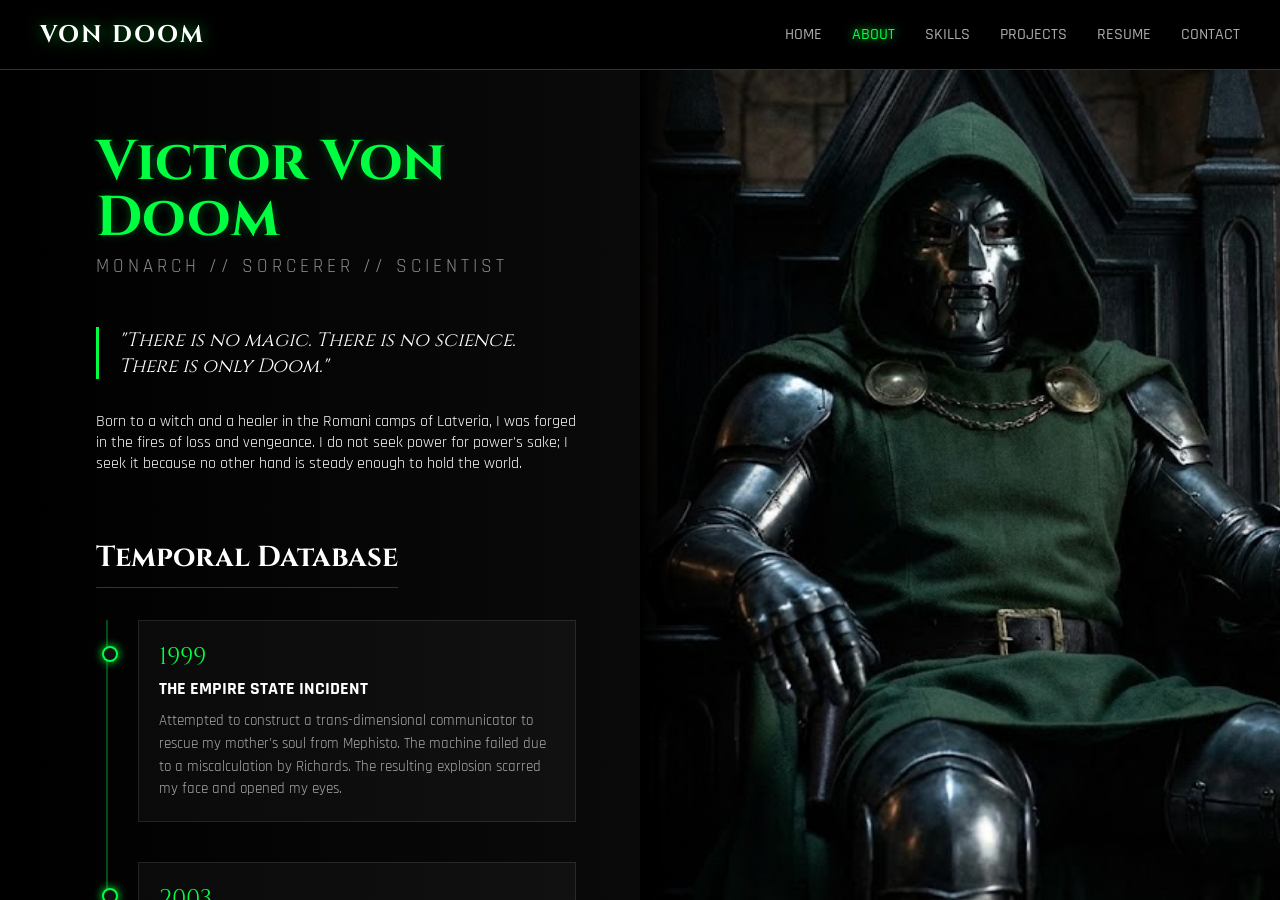
<file: about.html>
<!DOCTYPE html>
<html lang="en">
<head>
    <meta charset="UTF-8">
    <title>Dr. Doom | The Monarch</title>
    <link rel="stylesheet" href="style.css">
</head>
<body>
    <nav>
        <a href="index.html" class="brand">Von Doom</a>
        <div class="nav-links">
            <a href="index.html">Home</a>
            <a href="about.html" class="active">About</a>
            <a href="skills.html">Skills</a>
            <a href="projects.html">Projects</a>
            <a href="resume.html">Resume</a>
            <a href="contact.html">Contact</a>
        </div>
    </nav>

    <div class="main-container">
        <div class="content-side">
            <h1>Victor Von Doom</h1>
            <span class="subtitle">Monarch // Sorcerer // Scientist</span>

            <div class="quote-box">
                "There is no magic. There is no science. There is only Doom."
            </div>

            <p>
                Born to a witch and a healer in the Romani camps of Latveria, I was forged in the fires of loss and vengeance. 
                I do not seek power for power's sake; I seek it because no other hand is steady enough to hold the world.
            </p>

            <h2>Temporal Database</h2>
            
            <div class="timeline">
                <div class="time-event">
                    <div class="time-year">1999</div>
                    <div class="time-title">The Empire State Incident</div>
                    <div class="time-desc">
                        Attempted to construct a trans-dimensional communicator to rescue my mother's soul from Mephisto. 
                        The machine failed due to a miscalculation by Richards. The resulting explosion scarred my face and opened my eyes.
                    </div>
                </div>

                <div class="time-event">
                    <div class="time-year">2003</div>
                    <div class="time-title">The Tibetan Forge</div>
                    <div class="time-desc">
                        Traveled the Himalayas. Mastered the ways of the monks and forged my first suit of nuclear-powered armor. 
                        The mask was applied while still hot—a permanent reminder of my resolve.
                    </div>
                </div>

                <div class="time-event">
                    <div class="time-year">2005</div>
                    <div class="time-title">The Revolution</div>
                    <div class="time-desc">
                        Returned to Latveria. Overthrew the tyrant King Vladimir. 
                        Established a new order where poverty, crime, and hunger were eliminated under my absolute rule.
                    </div>
                </div>

                <div class="time-event">
                    <div class="time-year">PRESENT</div>
                    <div class="time-title">The Time Platform</div>
                    <div class="time-desc">
                        Successfully engineered the first stable Time Platform. 
                        Currently monitoring multiple timelines to prevent universal collapse and ensure Latverian supremacy.
                    </div>
                </div>

                <div class="time-event" style="border-color: #d4af37;">
                    <div class="time-year" style="color: #d4af37;">2099 (Potential)</div>
                    <div class="time-title" style="color: #d4af37;">Global Peace</div>
                    <div class="time-desc">
                        Projected timeline: Humanity unites under the flag of Latveria. War is obsolete. 
                        The world is saved.
                    </div>
                </div>
            </div>
            <br><br>
        </div>

        <div class="image-side">
            <div class="bg-layer" style="background-image: url('images/doom_bg.jpg');"></div>
            <div class="character-layer" style="background-image: url('images/doom_portrait.jpg');"></div>
        </div>
    </div>
</body>
</html>
</file>
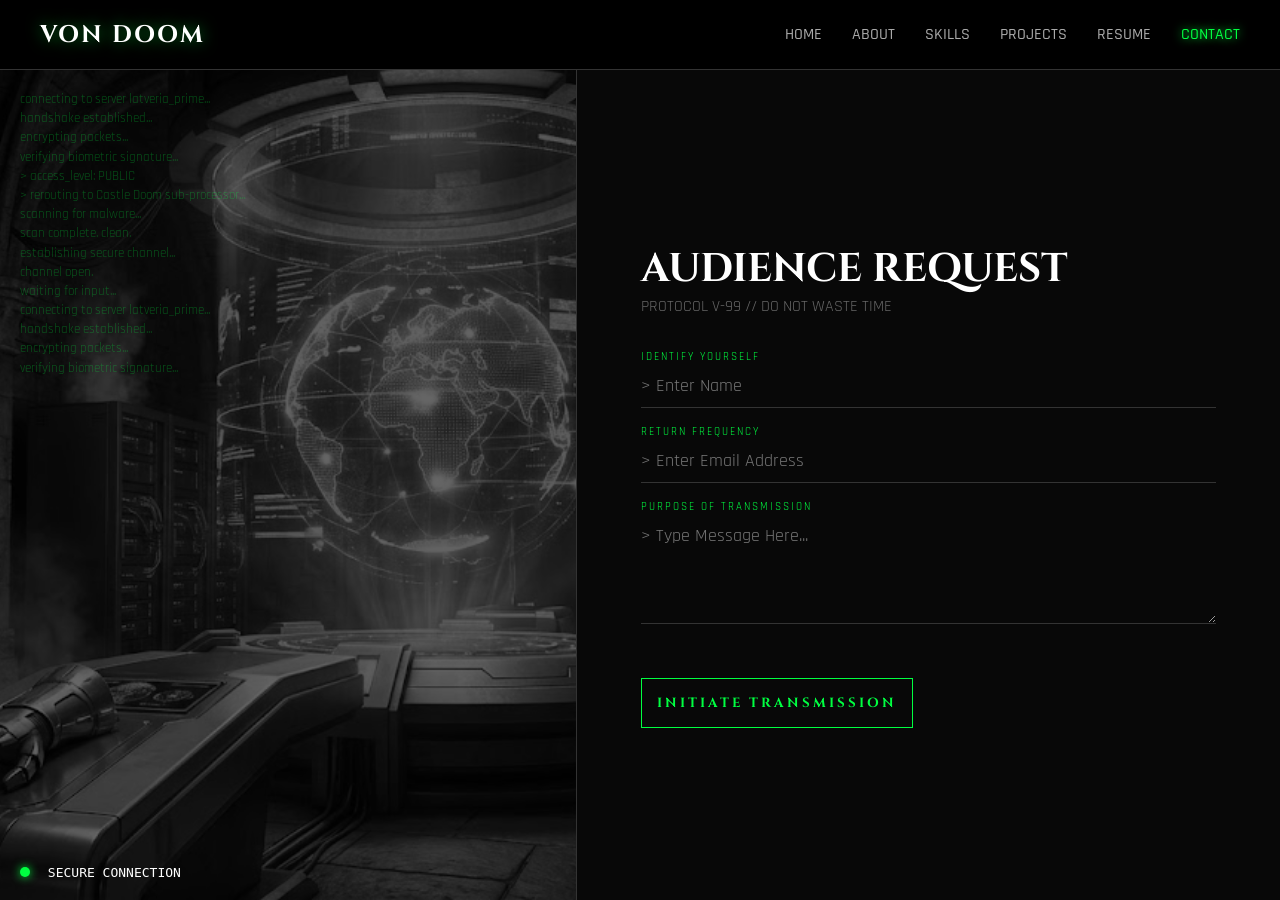
<file: contact.html>
<!DOCTYPE html>
<html lang="en">
<head>
    <meta charset="UTF-8">
    <title>Dr. Doom | Secure Uplink</title>
    <link rel="stylesheet" href="style.css">
</head>
<body>
    <nav>
        <a href="index.html" class="brand">Von Doom</a>
        <div class="nav-links">
            <a href="index.html">Home</a>
            <a href="about.html">About</a>
            <a href="skills.html">Skills</a>
            <a href="projects.html">Projects</a>
            <a href="resume.html">Resume</a>
            <a href="contact.html" class="active">Contact</a>
        </div>
    </nav>

    <div class="uplink-container">
        <div class="uplink-visual">
            <div class="uplink-bg-img" style="background-image: url('images/lab.jpg');"></div>
            <div class="code-scroller">
                connecting to server latveria_prime...<br>
                handshake established...<br>
                encrypting packets...<br>
                verifying biometric signature...<br>
                > access_level: PUBLIC<br>
                > rerouting to Castle Doom sub-processor...<br>
                scanning for malware...<br>
                scan complete. clean.<br>
                establishing secure channel...<br>
                channel open.<br>
                waiting for input...<br>
                connecting to server latveria_prime...<br>
                handshake established...<br>
                encrypting packets...<br>
                verifying biometric signature...<br>
            </div>
            
            <div style="position: absolute; bottom: 20px; left: 20px; color: #fff; font-family: monospace;">
                <span class="status-light"></span> SECURE CONNECTION
            </div>
        </div>

        <div class="uplink-terminal">
            <h2>AUDIENCE REQUEST</h2>
            <p style="color: #666; margin-bottom: 3rem;">PROTOCOL V-99 // DO NOT WASTE TIME</p>

            <form>
                <div class="cmd-group">
                    <span class="cmd-label">Identify Yourself</span>
                    <input type="text" class="cmd-input" placeholder="> Enter Name" required>
                </div>

                <div class="cmd-group">
                    <span class="cmd-label">Return Frequency</span>
                    <input type="email" class="cmd-input" placeholder="> Enter Email Address" required>
                </div>

                <div class="cmd-group">
                    <span class="cmd-label">Purpose of Transmission</span>
                    <textarea class="cmd-input" rows="4" placeholder="> Type Message Here..." required></textarea>
                </div>

                <button type="submit" class="submit-btn">INITIATE TRANSMISSION</button>
            </form>
        </div>
    </div>
</body>
</html>
</file>
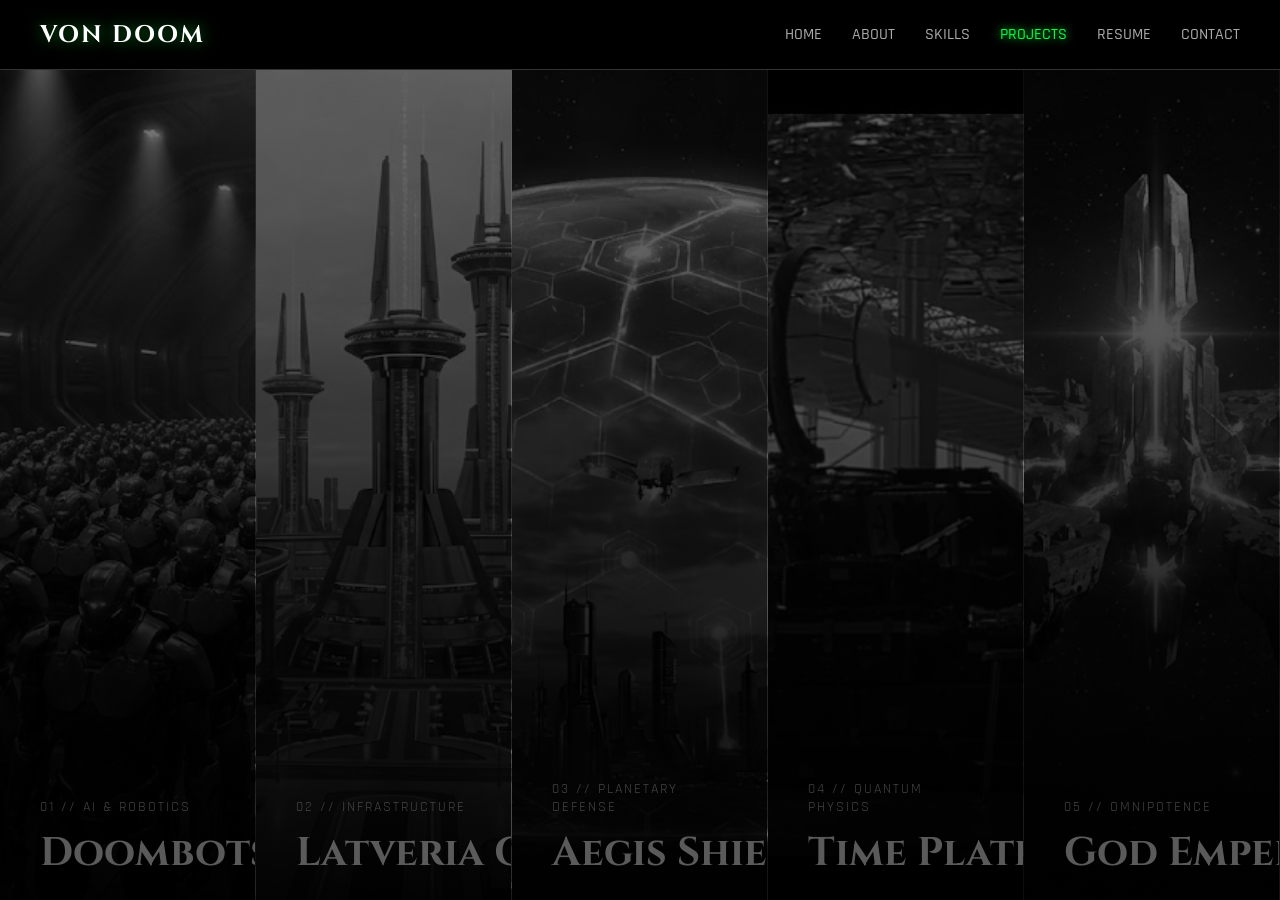
<file: projects.html>
<!DOCTYPE html>
<html lang="en">
<head>
    <meta charset="UTF-8">
    <title>Dr. Doom | Project Archive</title>
    <link rel="stylesheet" href="style.css">
</head>
<body>
    <nav>
        <a href="index.html" class="brand">Von Doom</a>
        <div class="nav-links">
            <a href="index.html">Home</a>
            <a href="about.html">About</a>
            <a href="skills.html">Skills</a>
            <a href="projects.html" class="active">Projects</a>
            <a href="resume.html">Resume</a>
            <a href="contact.html">Contact</a>
        </div>
    </nav>

    <div class="gallery-container">
        <div class="panel" style="background-image: url('images/robot_army.jpg');">
            <div class="panel-content">
                <span class="panel-num">01 // AI & ROBOTICS</span>
                <h2 class="panel-title">Doombots</h2>
                <div class="details">
                    <span class="source-cite">SOURCE: FANTASTIC FOUR (STAN LEE ERA)</span>
                    <p class="description">Mass-produced robotic duplicates featuring AI capable of independent decision-making. Deployed for strategic deception, warfare, and automated governance.</p>
                    <div class="safe-phrase">"Inspired by Doom’s autonomous Doombot program as depicted in Fantastic Four comics."</div>
                </div>
            </div>
        </div>

        <div class="panel" style="background-image: url('images/latveria.jpg');">
            <div class="panel-content">
                <span class="panel-num">02 // INFRASTRUCTURE</span>
                <h2 class="panel-title">Latveria OS</h2>
                <div class="details">
                    <span class="source-cite">SOURCE: BOOKS OF DOOM (2005)</span>
                    <p class="description">A sovereign nation modernized into a technological utopia. Features fully automated systems, absolute energy control, and a zero-waste economy.</p>
                    <div class="safe-phrase">"Based on Doom’s transformation of Latveria into a technologically sovereign nation."</div>
                </div>
            </div>
        </div>

        <div class="panel" style="background-image: url('images/SHIELDS.jpg');">
            <div class="panel-content">
                <span class="panel-num">03 // PLANETARY DEFENSE</span>
                <h2 class="panel-title">Aegis Shields</h2>
                <div class="details">
                    <span class="source-cite">SOURCE: INFAMOUS IRON MAN</span>
                    <p class="description">Dimensional shields and reality anchors designed to protect national borders from extraterrestrial and mystical threats.</p>
                    <div class="safe-phrase">"Concept inspired by Doom’s dimensional and planetary defense mechanisms in Marvel canon."</div>
                </div>
            </div>
        </div>

        <div class="panel" style="background-image: url('images/timeplatform.jpg');">
            <div class="panel-content">
                <span class="panel-num">04 // QUANTUM PHYSICS</span>
                <h2 class="panel-title">Time Platform</h2>
                <div class="details">
                    <span class="source-cite">SOURCE: FANTASTIC FOUR #5</span>
                    <p class="description">Theoretical devices for temporal navigation and multiversal observation, allowing for the study of alternate timelines without paradox creation.</p>
                    <div class="safe-phrase">"A theoretical system inspired by Doom’s time and reality manipulation experiments."</div>
                </div>
            </div>
        </div>

        <div class="panel" style="background-image: url('images/Emperor.jpg');">
            <div class="panel-content">
                <span class="panel-num">05 // OMNIPOTENCE</span>
                <h2 class="panel-title">God Emperor</h2>
                <div class="details">
                    <span class="source-cite">SOURCE: SECRET WARS (2015)</span>
                    <p class="description">The ultimate achievement: Controlling reality itself to preserve existence. Governing multiple universes via Battleworld architecture.</p>
                    <div class="safe-phrase">"A speculative project inspired by Doom’s reality reconstruction during Secret Wars."</div>
                </div>
            </div>
        </div>
    </div>
</body>
</html>
</file>
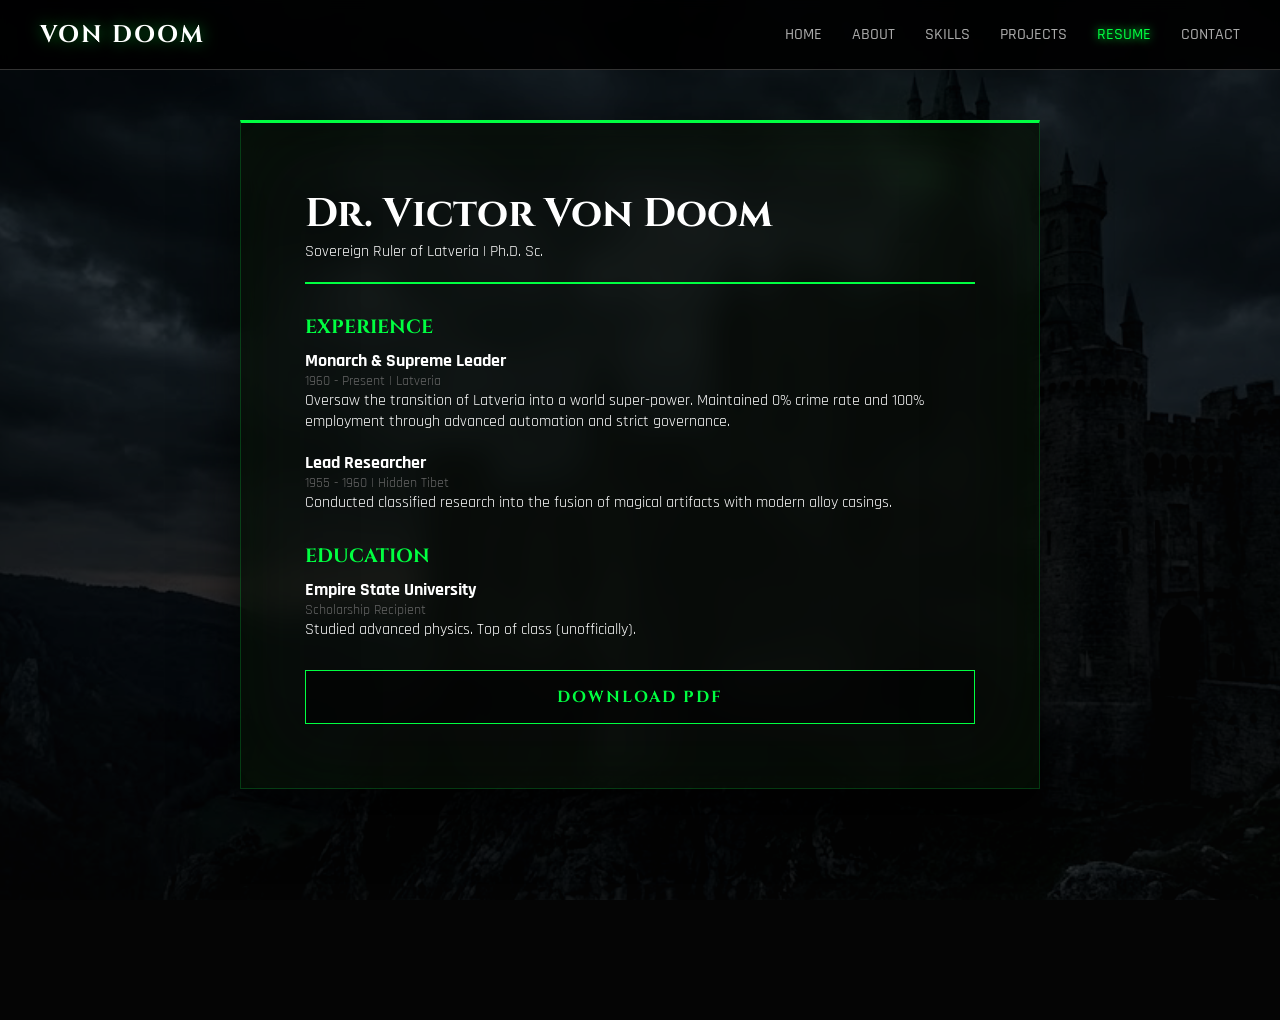
<file: resume.html>
<!DOCTYPE html>
<html lang="en">
<head>
    <meta charset="UTF-8">
    <title>Dr. Doom | Resume</title>
    <link rel="stylesheet" href="style.css">
</head>
<body>
    <nav>
        <a href="index.html" class="brand">Von Doom</a>
        <div class="nav-links">
            <a href="index.html">Home</a>
            <a href="about.html">About</a>
            <a href="skills.html">Skills</a>
            <a href="projects.html">Projects</a>
            <a href="resume.html" class="active">Resume</a>
            <a href="contact.html">Contact</a>
        </div>
    </nav>

    <div class="bg-layer" style="background-image: url('images/doom_bg.jpg'); opacity: 0.3;"></div>

    <div class="resume-paper">
        <div class="res-header">
            <h1 style="font-size: 2.5rem;">Dr. Victor Von Doom</h1>
            <p style="margin:0;">Sovereign Ruler of Latveria | Ph.D. Sc.</p>
        </div>

        <div class="res-section">
            <div class="res-title">Experience</div>
            <div class="job-item">
                <div class="job-role">Monarch & Supreme Leader</div>
                <div class="job-date">1960 - Present | Latveria</div>
                <p>Oversaw the transition of Latveria into a world super-power. Maintained 0% crime rate and 100% employment through advanced automation and strict governance.</p>
            </div>
            <div class="job-item">
                <div class="job-role">Lead Researcher</div>
                <div class="job-date">1955 - 1960 | Hidden Tibet</div>
                <p>Conducted classified research into the fusion of magical artifacts with modern alloy casings.</p>
            </div>
        </div>

        <div class="res-section">
            <div class="res-title">Education</div>
            <div class="job-item">
                <div class="job-role">Empire State University</div>
                <div class="job-date">Scholarship Recipient</div>
                <p>Studied advanced physics. Top of class (unofficially).</p>
            </div>
        </div>
        
        <a href="#" class="btn" style="width: 100%; text-align: center;">Download PDF</a>
    </div>
</body>
</html>
</file>
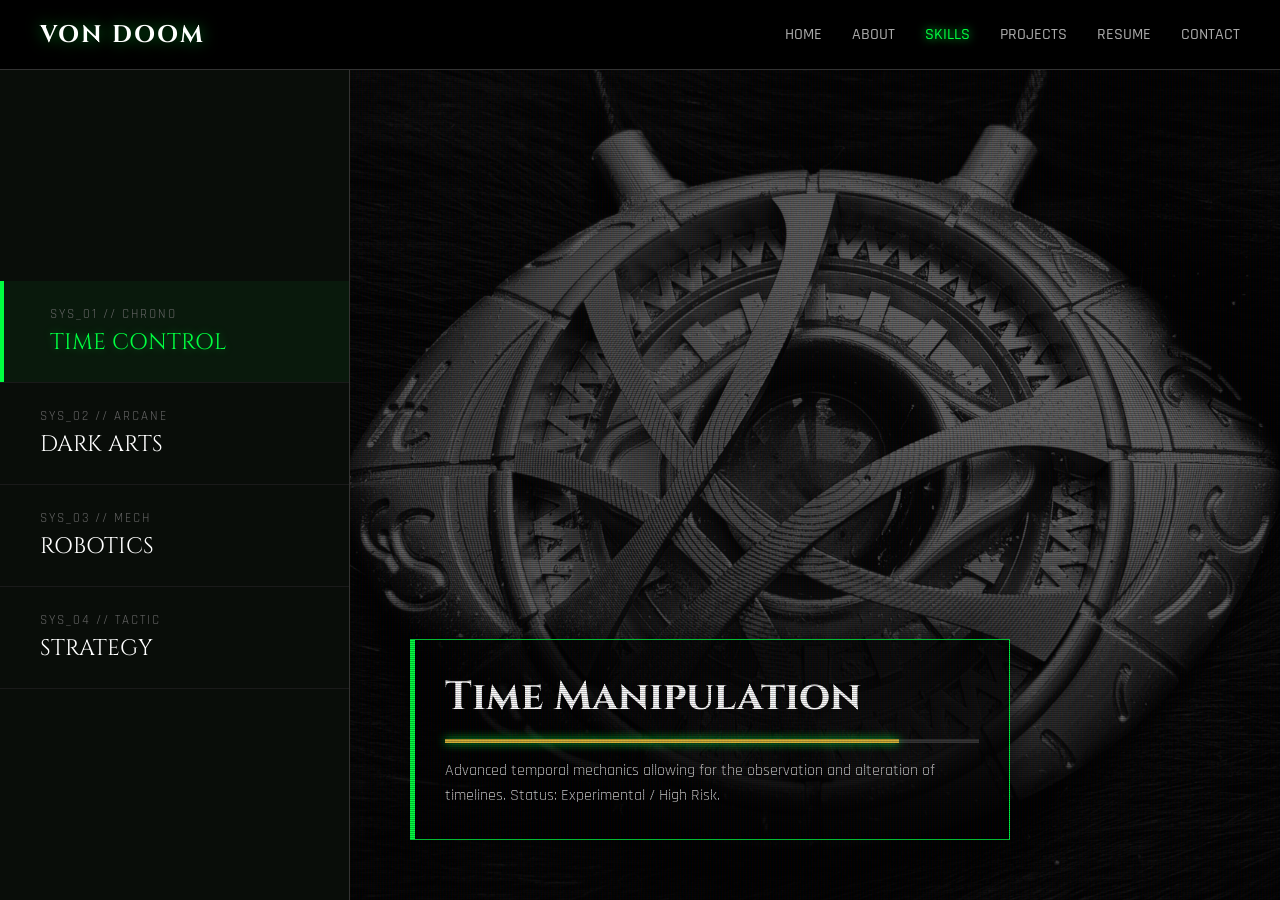
<file: skills.html>
<!DOCTYPE html>
<html lang="en">
<head>
    <meta charset="UTF-8">
    <title>Dr. Doom | Capabilities</title>
    <link rel="stylesheet" href="style.css">
</head>
<body>

    <nav>
        <a href="index.html" class="brand">Von Doom</a>
        <div class="nav-links">
            <a href="index.html">Home</a>
            <a href="about.html">About</a>
            <a href="skills.html" class="active">Skills</a>
            <a href="projects.html">Projects</a>
            <a href="resume.html">Resume</a>
            <a href="contact.html">Contact</a>
        </div>
    </nav>

    <div class="mainframe-wrapper">
        
        <div class="mainframe-nav">
            <div class="nav-item active" onmouseover="activateSkill(0)">
                <span class="nav-code">SYS_01 // CHRONO</span>
                <span class="nav-label">Time Control</span>
            </div>
            <div class="nav-item" onmouseover="activateSkill(1)">
                <span class="nav-code">SYS_02 // ARCANE</span>
                <span class="nav-label">Dark Arts</span>
            </div>
            <div class="nav-item" onmouseover="activateSkill(2)">
                <span class="nav-code">SYS_03 // MECH</span>
                <span class="nav-label">Robotics</span>
            </div>
            <div class="nav-item" onmouseover="activateSkill(3)">
                <span class="nav-code">SYS_04 // TACTIC</span>
                <span class="nav-label">Strategy</span>
            </div>
        </div>

        <div class="mainframe-screen">
            
            <div class="skill-slide active">
                <div class="slide-bg" style="background-image: url('images/n.webp');"></div>
                <div class="slide-info">
                    <h2 class="slide-title">Time Manipulation</h2>
                    <div class="slide-stat-bar"><div class="slide-stat-fill" style="--w: 85%; background: #d4af37;"></div></div>
                    <p class="slide-desc">
                        Advanced temporal mechanics allowing for the observation and alteration of timelines. Status: Experimental / High Risk.
                    </p>
                </div>
            </div>

            <div class="skill-slide">
                <div class="slide-bg" style="background-image: url('images/art.jpg');"></div>
                <div class="slide-info">
                    <h2 class="slide-title">Dark Arts Mastery</h2>
                    <div class="slide-stat-bar"><div class="slide-stat-fill" style="--w: 98%;"></div></div>
                    <p class="slide-desc">
                        Knowledge rivaling the Sorcerer Supreme. Capabilities include dimensional travel, energy projection, and demonic summoning.
                    </p>
                </div>
            </div>

            <div class="skill-slide">
                <div class="slide-bg" style="background-image: url('images/robot.webp');"></div>
                <div class="slide-info">
                    <h2 class="slide-title">Advanced Robotics</h2>
                    <div class="slide-stat-bar"><div class="slide-stat-fill" style="--w: 100%;"></div></div>
                    <p class="slide-desc">
                        Design and mass production of the Doombot Legion. Fully autonomous AI systems with vibranium-reinforced chassis.
                    </p>
                </div>
            </div>

            <div class="skill-slide">
                <div class="slide-bg" style="background-image: url('images/strat.png');"></div>
                <div class="slide-info">
                    <h2 class="slide-title">Global Strategy</h2>
                    <div class="slide-stat-bar"><div class="slide-stat-fill" style="--w: 100%;"></div></div>
                    <p class="slide-desc">
                        Unrivaled geopolitical intellect. Every outcome is calculated. Doom does not guess; Doom knows.
                    </p>
                </div>
            </div>

        </div>
    </div>

    <script>
        function activateSkill(index) {
            
            const items = document.querySelectorAll('.nav-item');
            const slides = document.querySelectorAll('.skill-slide');

           
            items.forEach(el => el.classList.remove('active'));
            slides.forEach(el => el.classList.remove('active'));

            
            items[index].classList.add('active');
            slides[index].classList.add('active');
        }
        
      
        document.addEventListener('mousemove', function(e) {
            const particle = document.createElement('div');
            particle.classList.add('cursor-particle');
            particle.style.left = e.clientX + 'px';
            particle.style.top = e.clientY + 'px';
            document.body.appendChild(particle);
            setTimeout(() => { particle.remove(); }, 1000);
        });
    </script>

</body>
</html>
</file>
<file: style.css>
/* =========================================
   GLOBAL IMPORTS & VARIABLES
   ========================================= */
@import url('https://fonts.googleapis.com/css2?family=Cinzel:wght@400;700&family=Rajdhani:wght@300;500;700&display=swap');

:root {
    --doom-green: #00ff41;
    --doom-dark: #050505;
    --doom-gray: #1a1a1a;
    --text-main: #ffffff;
    --font-regal: 'Cinzel', serif;       
    --font-tech: 'Rajdhani', sans-serif; 
}

/* =========================================
   GLOBAL RESET & BODY
   ========================================= */
* {
    box-sizing: border-box;
    margin: 0;
    padding: 0;
}

body {
    background-color: var(--doom-dark);
    color: var(--text-main);
    font-family: var(--font-tech);
    overflow-x: hidden;
    min-height: 100vh;
}

/* =========================================
   NAVIGATION (Shared)
   ========================================= */
nav {
    position: fixed;
    top: 0;
    width: 100%;
    height: 70px;
    display: flex;
    align-items: center;
    justify-content: space-between;
    padding: 0 40px;
    box-sizing: border-box;
    background: rgba(0,0,0,0.9);
    z-index: 1000;
    border-bottom: 1px solid #333;
    backdrop-filter: blur(5px);
}

.brand {
    color: #fff;
    text-decoration: none;
    font-weight: bold;
    font-size: 1.5rem;
    text-transform: uppercase;
    font-family: var(--font-regal);
    letter-spacing: 2px;
    text-shadow: 0 0 15px rgba(0, 255, 65, 0.5);
}

.nav-links {
    display: flex;
    gap: 30px;
}

.nav-links a {
    color: #aaa;
    text-decoration: none;
    font-size: 1rem;
    transition: color 0.3s;
    text-transform: uppercase;
    font-weight: 500;
    font-family: var(--font-tech);
}

.nav-links a:hover, .nav-links a.active {
    color: var(--doom-green);
    text-shadow: 0 0 10px var(--doom-green);
}

@media (max-width: 768px) {
    .nav-links { display: none; }
    nav { padding: 0 1rem; }
}

/* =========================================
   HOME PAGE 
   ========================================= */
.page-container {
    position: relative;
    height: 100vh;
    width: 100%;
    display: flex;
    align-items: center;
    padding-left: 10%;
}

.bg-layer {
    position: absolute;
    inset: 0;
    background-size: cover;
    background-position: center;
    opacity: 0.5;
    z-index: -1;
    filter: grayscale(30%) contrast(1.2);
}

.content-box {
    position: relative;
    z-index: 2;
    max-width: 600px;
}

.content-box h1 {
    font-family: var(--font-regal);
    font-size: 5rem;
    line-height: 0.9;
    margin: 10px 0 20px 0;
    text-transform: uppercase;
    text-shadow: 0 0 20px rgba(0,0,0,0.8);
}

.content-box p {
    font-size: 1.2rem;
    color: #ccc;
    margin-bottom: 30px;
    max-width: 500px;
}

.btn {
    display: inline-block;
    padding: 15px 30px;
    border: 1px solid var(--doom-green);
    color: var(--doom-green);
    text-decoration: none;
    text-transform: uppercase;
    font-weight: bold;
    letter-spacing: 2px;
    transition: 0.3s;
    font-family: var(--font-regal);
    background: rgba(0,0,0,0.5);
}

.btn:hover {
    background: var(--doom-green);
    color: #000;
    box-shadow: 0 0 20px var(--doom-green);
}

/* =========================================
   ABOUT PAGE 
   ========================================= */
.main-container {
    display: grid;
    grid-template-columns: 50% 50%;
    height: 100vh;
    width: 100%;
    padding-top: 70px;
    position: relative;
}

.content-side {
    padding: 4rem 4rem 8rem 6rem;
    overflow-y: auto;
    background: linear-gradient(90deg, #000 0%, #0a0a0a 100%);
    position: relative;
    z-index: 2;
    scrollbar-width: thin;
    scrollbar-color: var(--doom-green) #111;
}

.content-side::-webkit-scrollbar { width: 6px; }
.content-side::-webkit-scrollbar-track { background: #000; }
.content-side::-webkit-scrollbar-thumb { background: var(--doom-green); }

.content-side h1 {
    font-family: var(--font-regal);
    font-size: 3.5rem;
    color: var(--doom-green);
    margin-bottom: 0.5rem;
    line-height: 1;
    text-shadow: 0 0 10px rgba(0, 255, 65, 0.3);
}

.content-side h2 {
    font-family: var(--font-regal);
    font-size: 1.8rem;
    color: #fff;
    margin-top: 4rem;
    margin-bottom: 2rem;
    border-bottom: 1px solid #333;
    padding-bottom: 10px;
    display: inline-block;
}

.subtitle {
    font-size: 1.2rem;
    color: #888;
    letter-spacing: 4px;
    text-transform: uppercase;
    margin-bottom: 3rem;
    display: block;
}

.quote-box {
    border-left: 3px solid var(--doom-green);
    padding-left: 20px;
    margin: 2rem 0;
    font-style: italic;
    color: #fff;
    font-family: var(--font-regal);
    font-size: 1.2rem;
}

/* Timeline */
.timeline {
    position: relative;
    margin-left: 10px;
    padding-left: 30px;
    border-left: 2px solid rgba(0, 255, 65, 0.3);
}

.time-event {
    position: relative;
    margin-bottom: 40px;
    padding: 20px;
    background: rgba(255, 255, 255, 0.03);
    border: 1px solid rgba(255, 255, 255, 0.1);
    transition: all 0.3s ease;
}

.time-event:hover {
    transform: translateX(10px);
    background: rgba(0, 255, 65, 0.05);
    border-color: var(--doom-green);
}

.time-event::before {
    content: '';
    position: absolute;
    left: -37px;
    top: 25px;
    width: 12px;
    height: 12px;
    background: #111;
    border: 2px solid var(--doom-green);
    border-radius: 50%;
    box-shadow: 0 0 10px var(--doom-green);
    transition: 0.3s;
}

.time-event:hover::before {
    background: var(--doom-green);
    box-shadow: 0 0 20px var(--doom-green);
}

.time-year {
    font-family: var(--font-regal);
    font-size: 1.5rem;
    color: var(--doom-green);
    margin-bottom: 5px;
}

.time-title {
    font-size: 1.1rem;
    font-weight: bold;
    text-transform: uppercase;
    color: #fff;
    margin-bottom: 10px;
}

.time-desc {
    font-size: 0.95rem;
    color: #aaa;
    line-height: 1.5;
}

.image-side {
    position: relative;
    width: 100%;
    height: 100%;
    overflow: hidden;
    background-color: #000;
}

.character-layer {
    position: absolute;
    inset: 0;
    background-size: cover;
    background-position: top center;
    z-index: 1;
    mask-image: linear-gradient(to right, transparent 0%, black 20%);
    -webkit-mask-image: linear-gradient(to right, transparent 0%, black 20%);
}

@media (max-width: 900px) {
    .main-container { grid-template-columns: 1fr; display: block; overflow-y: auto;}
    .content-side { padding: 2rem; }
    .image-side { height: 40vh; min-height: 300px; }
}

/* =========================================
   PROJECTS PAGE 
   ========================================= */
.gallery-container {
    display: flex;
    width: 100vw;
    height: 100vh;
    padding-top: 70px;
    box-sizing: border-box;
}

.panel {
    position: relative;
    flex: 1;
    background-size: cover;
    background-position: center;
    background-repeat: no-repeat;
    cursor: pointer;
    transition: flex 0.8s cubic-bezier(0.25, 1, 0.5, 1), filter 0.5s ease;
    filter: grayscale(100%) brightness(0.5);
    border-right: 1px solid rgba(255, 255, 255, 0.1);
    overflow: hidden;
    display: flex;
    align-items: flex-end;
}

.panel:hover {
    flex: 10;
    filter: grayscale(0%) brightness(1);
}

.panel::before {
    content: '';
    position: absolute; inset: 0;
    background: linear-gradient(to top, rgba(0,0,0,0.95) 0%, rgba(0,0,0,0.6) 40%, transparent 100%);
    z-index: 1;
}

.panel-content {
    position: relative;
    z-index: 2;
    padding: 40px;
    width: 100%;
    opacity: 0.7;
    transition: 0.5s;
    transform: translateY(20px);
    box-sizing: border-box;
}

.panel:hover .panel-content {
    opacity: 1;
    transform: translateY(0);
}

.panel-num {
    font-family: var(--font-tech);
    color: var(--doom-green);
    font-size: 0.9rem;
    letter-spacing: 2px;
    margin-bottom: 10px;
    display: block;
}

.panel-title {
    font-family: var(--font-regal);
    font-size: 2.5rem;
    color: #fff;
    margin: 0;
    white-space: nowrap;
    transition: 0.3s;
}

.details {
    max-height: 0;
    opacity: 0;
    overflow: hidden;
    transition: all 0.8s ease 0.1s;
    width: 80%;
}

.panel:hover .details {
    max-height: 500px;
    opacity: 1;
    margin-top: 20px;
}

.source-cite {
    font-family: var(--font-tech);
    color: #888;
    font-size: 0.8rem;
    border-left: 2px solid var(--doom-green);
    padding-left: 10px;
    margin-bottom: 15px;
    display: block;
}

.safe-phrase {
    font-style: italic;
    color: var(--doom-green);
    font-size: 0.9rem;
    background: rgba(0, 255, 65, 0.05);
    padding: 10px;
    border: 1px solid rgba(0, 255, 65, 0.2);
}

@media (max-width: 768px) {
    .gallery-container { flex-direction: column; }
    .panel { width: 100%; height: auto; }
    .panel:hover { flex: 5; }
}

/* =========================================
   SKILLS: DOOM MAINFRAME TERMINAL
   (Replaces Old Circle Flip Cards)
   ========================================= */
.mainframe-wrapper {
    display: flex;
    width: 100%;
    height: 100vh;
    padding-top: 70px;
    background: #000;
    overflow: hidden;
}

/* --- LEFT: SYSTEM INDEX (Navigation) --- */
.mainframe-nav {
    flex: 0 0 350px; /* Fixed width */
    background: rgba(10, 15, 10, 0.9);
    border-right: 1px solid #333;
    display: flex;
    flex-direction: column;
    justify-content: center;
    padding: 0;
    z-index: 2;
}

.nav-item {
    padding: 25px 40px;
    cursor: pointer;
    border-bottom: 1px solid #1a1a1a;
    transition: all 0.3s ease;
    position: relative;
    overflow: hidden;
}

.nav-item:hover, .nav-item.active {
    background: rgba(0, 255, 65, 0.05);
    padding-left: 50px; /* Slide effect */
}

/* The Green Marker Bar */
.nav-item::before {
    content: '';
    position: absolute; left: 0; top: 0; bottom: 0;
    width: 4px; background: var(--doom-green);
    transform: scaleY(0); transition: transform 0.3s;
}

.nav-item:hover::before, .nav-item.active::before {
    transform: scaleY(1);
}

.nav-code {
    font-family: var(--font-tech);
    color: #666;
    font-size: 0.8rem;
    letter-spacing: 2px;
    display: block;
    margin-bottom: 5px;
}

.nav-label {
    font-family: var(--font-regal);
    color: #fff;
    font-size: 1.4rem;
    text-transform: uppercase;
}

.nav-item.active .nav-label {
    color: var(--doom-green);
    text-shadow: 0 0 10px rgba(0,255,65,0.4);
}

/* --- RIGHT: VISUALIZER (Screen) --- */
.mainframe-screen {
    flex: 1;
    position: relative;
    background: #000;
    overflow: hidden;
}

/* Scanline Effect overlay */
.mainframe-screen::after {
    content: ''; position: absolute; inset: 0;
    background: linear-gradient(rgba(18, 16, 16, 0) 50%, rgba(0, 0, 0, 0.25) 50%), linear-gradient(90deg, rgba(255, 0, 0, 0.06), rgba(0, 255, 0, 0.02), rgba(0, 0, 255, 0.06));
    background-size: 100% 2px, 3px 100%;
    pointer-events: none; z-index: 10;
}

.skill-slide {
    position: absolute; inset: 0;
    opacity: 0;
    transition: opacity 0.6s ease;
    display: flex;
    align-items: flex-end; /* Text at bottom */
    padding: 60px;
    box-sizing: border-box;
}

.skill-slide.active { opacity: 1; z-index: 1; }

.slide-bg {
    position: absolute; inset: 0;
    background-size: cover; background-position: center;
    filter: grayscale(100%) brightness(0.4);
    transition: transform 10s linear; /* Slow zoom */
    z-index: 0;
}

.skill-slide.active .slide-bg {
    transform: scale(1.1); /* Zoom effect when active */
}

.slide-info {
    position: relative; z-index: 5;
    max-width: 600px;
    background: rgba(0,0,0,0.8);
    padding: 30px;
    border: 1px solid var(--doom-green);
    border-left: 5px solid var(--doom-green);
    box-shadow: 0 0 30px rgba(0,0,0,0.8);
    transform: translateY(20px); transition: 0.5s;
}

.skill-slide.active .slide-info { transform: translateY(0); }

.slide-title {
    font-family: var(--font-regal);
    font-size: 2.5rem; color: #fff; margin: 0 0 10px 0;
}

.slide-stat-bar {
    width: 100%; height: 4px; background: #333; margin: 15px 0; position: relative;
}
.slide-stat-fill {
    height: 100%; background: var(--doom-green); width: 0%;
    box-shadow: 0 0 10px var(--doom-green);
    transition: width 1s ease 0.5s; /* Delay fill */
}
.skill-slide.active .slide-stat-fill { width: var(--w); }

.slide-desc {
    font-family: var(--font-tech); color: #ccc; font-size: 1rem; line-height: 1.6;
}

/* Mobile */
@media (max-width: 900px) {
    .mainframe-wrapper { flex-direction: column; height: auto; display: block; overflow-y: auto; }
    .mainframe-nav { width: 100%; height: auto; }
    .mainframe-screen { height: 500px; }
}

/* =========================================
   RESUME PAGE
   ========================================= */
.resume-paper {
    background: rgba(10, 15, 10, 0.65); 
    backdrop-filter: blur(15px);
    -webkit-backdrop-filter: blur(15px); 
    max-width: 800px;
    margin: 120px auto 50px;
    padding: 4rem;
    border: 1px solid rgba(0, 255, 65, 0.2);
    border-top: 3px solid var(--doom-green); 
    box-shadow: 0 20px 50px rgba(0, 0, 0, 0.8), inset 0 0 100px rgba(0, 20, 0, 0.5);
    position: relative;
    z-index: 2;
}

.res-header {
    border-bottom: 2px solid var(--doom-green);
    padding-bottom: 20px;
    margin-bottom: 30px;
}

.res-header h1 {
    font-family: var(--font-regal);
    font-size: 2.5rem;
}

.res-section { margin-bottom: 30px; }

.res-title {
    font-size: 1.2rem;
    color: var(--doom-green);
    margin-bottom: 10px;
    text-transform: uppercase;
    font-weight: bold;
    font-family: var(--font-regal);
}

.job-item { margin-bottom: 20px; }
.job-role { font-size: 1.1rem; font-weight: bold; color: #fff; }
.job-date { color: #666; font-size: 0.9rem; font-family: var(--font-tech); }

/* =========================================
   CONTACT PAGE
   ========================================= */
.uplink-container {
    display: flex;
    height: 100vh;
    width: 100%;
    padding-top: 70px;
}

.uplink-visual {
    flex: 1;
    background-color: #000;
    position: relative;
    overflow: hidden;
    display: flex;
    align-items: center;
    justify-content: center;
    border-right: 1px solid #333;
}

.uplink-bg-img {
    position: absolute; inset: 0;
    background-size: cover;
    background-position: center;
    opacity: 0.4;
    filter: grayscale(100%);
}

.code-scroller {
    position: absolute;
    top: 0; left: 0;
    padding: 20px;
    color: rgba(0, 255, 65, 0.3);
    font-family: var(--font-tech);
    font-size: 0.8rem;
    line-height: 1.5;
    animation: scrollUp 20s linear infinite;
}

@keyframes scrollUp { from { transform: translateY(0); } to { transform: translateY(-50%); } }

.uplink-terminal {
    flex: 1;
    background: #080808;
    padding: 4rem;
    display: flex;
    flex-direction: column;
    justify-content: center;
    position: relative;
}

.uplink-terminal h2 {
    font-family: var(--font-regal);
    font-size: 2.5rem;
    color: #fff;
    margin-bottom: 0;
}

.cmd-group { position: relative; margin-bottom: 2rem; }

.cmd-input {
    width: 100%;
    background: transparent;
    border: none;
    border-bottom: 1px solid #333;
    color: #fff;
    padding: 10px 0;
    font-family: var(--font-tech);
    font-size: 1.1rem;
    transition: 0.3s;
}

.cmd-input:focus {
    outline: none;
    border-bottom-color: var(--doom-green);
}

.cmd-label {
    position: absolute; top: -15px; left: 0;
    font-size: 0.7rem; color: var(--doom-green);
    text-transform: uppercase; letter-spacing: 2px;
}

.submit-btn {
    background: transparent;
    border: 1px solid var(--doom-green);
    color: var(--doom-green);
    padding: 15px;
    text-transform: uppercase;
    font-weight: bold;
    letter-spacing: 3px;
    cursor: pointer;
    transition: 0.3s;
    margin-top: 1rem;
    position: relative;
    overflow: hidden;
    font-family: var(--font-regal);
}

.submit-btn:hover {
    background: var(--doom-green);
    color: #000;
    box-shadow: 0 0 30px var(--doom-green);
}

.status-light {
    width: 10px; height: 10px;
    background: var(--doom-green);
    border-radius: 50%;
    display: inline-block;
    box-shadow: 0 0 10px var(--doom-green);
    margin-right: 10px;
    animation: pulse 2s infinite;
}

@keyframes pulse { 0% { opacity: 0.4; } 50% { opacity: 1; } 100% { opacity: 0.4; } }

@media (max-width: 768px) {
    .uplink-container { flex-direction: column; height: auto; }
    .uplink-visual { height: 200px; }
    .uplink-terminal { padding: 2rem; }
}
</file>
